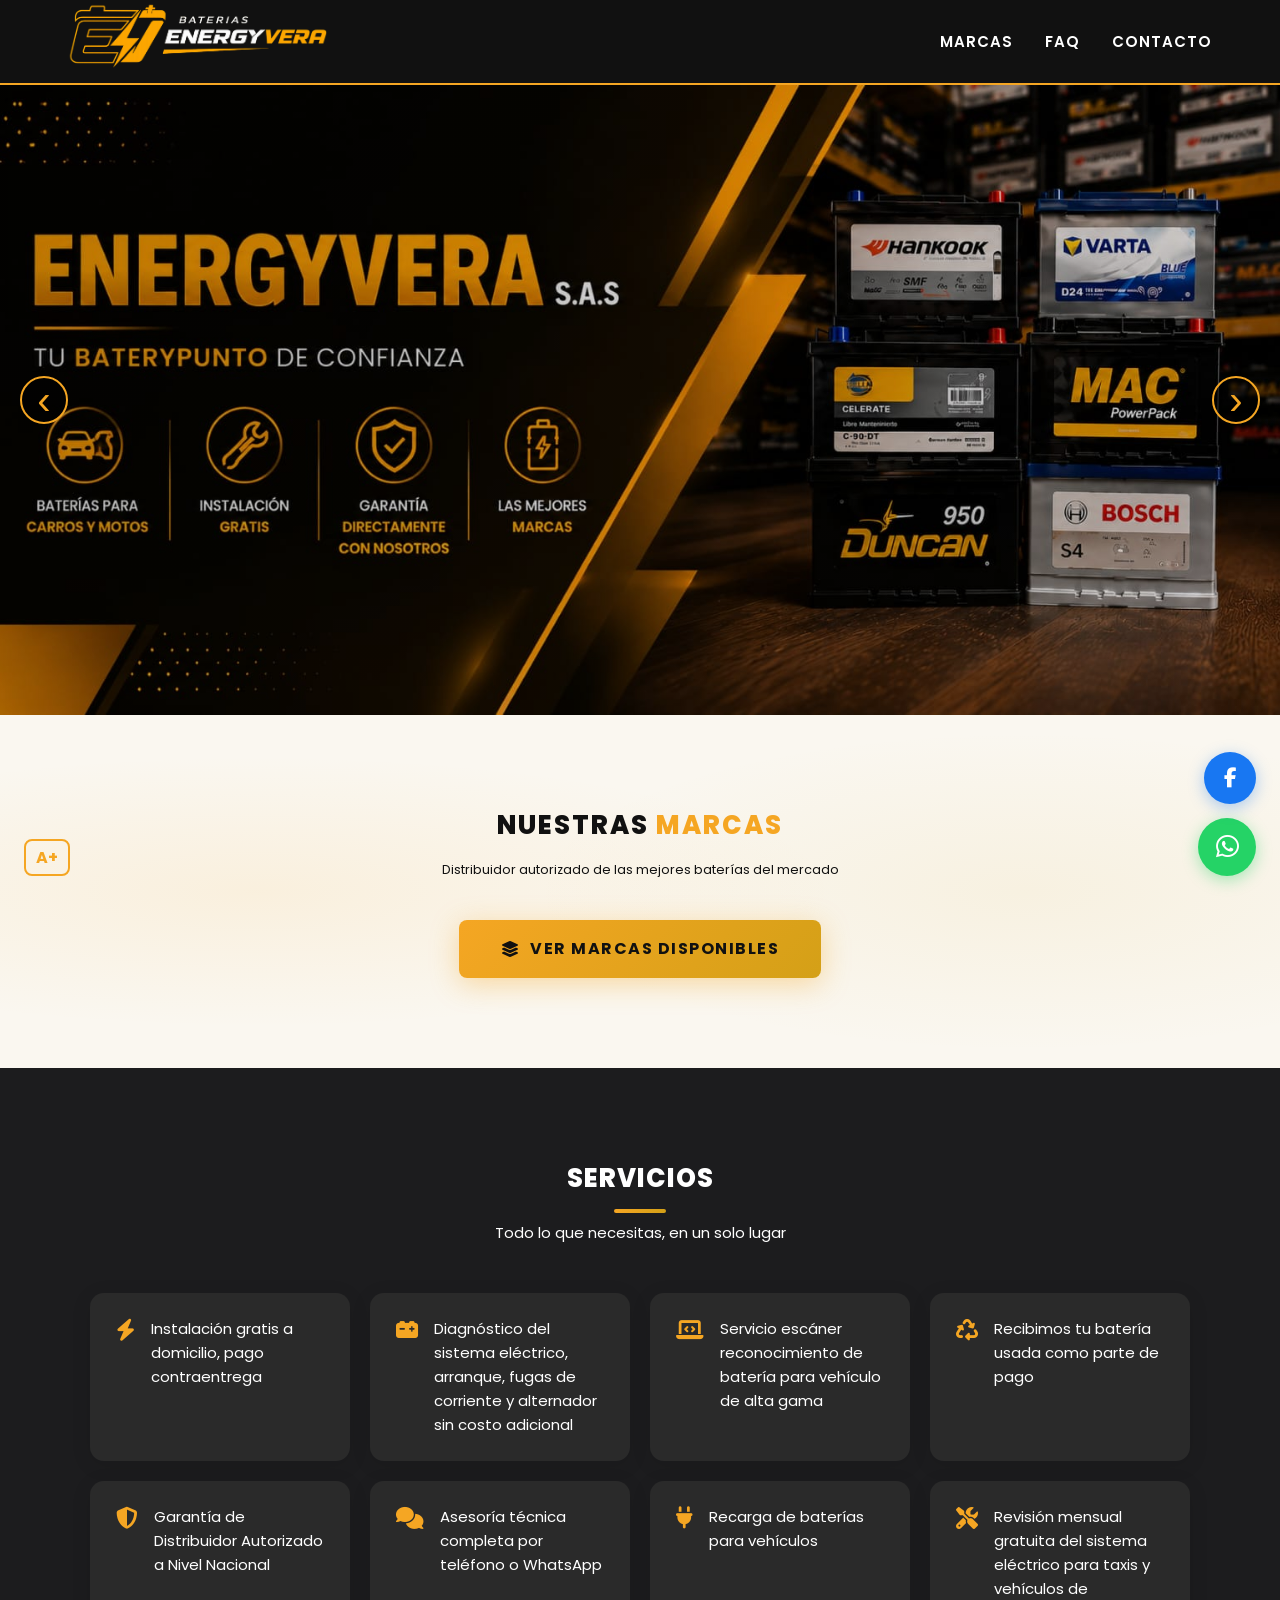
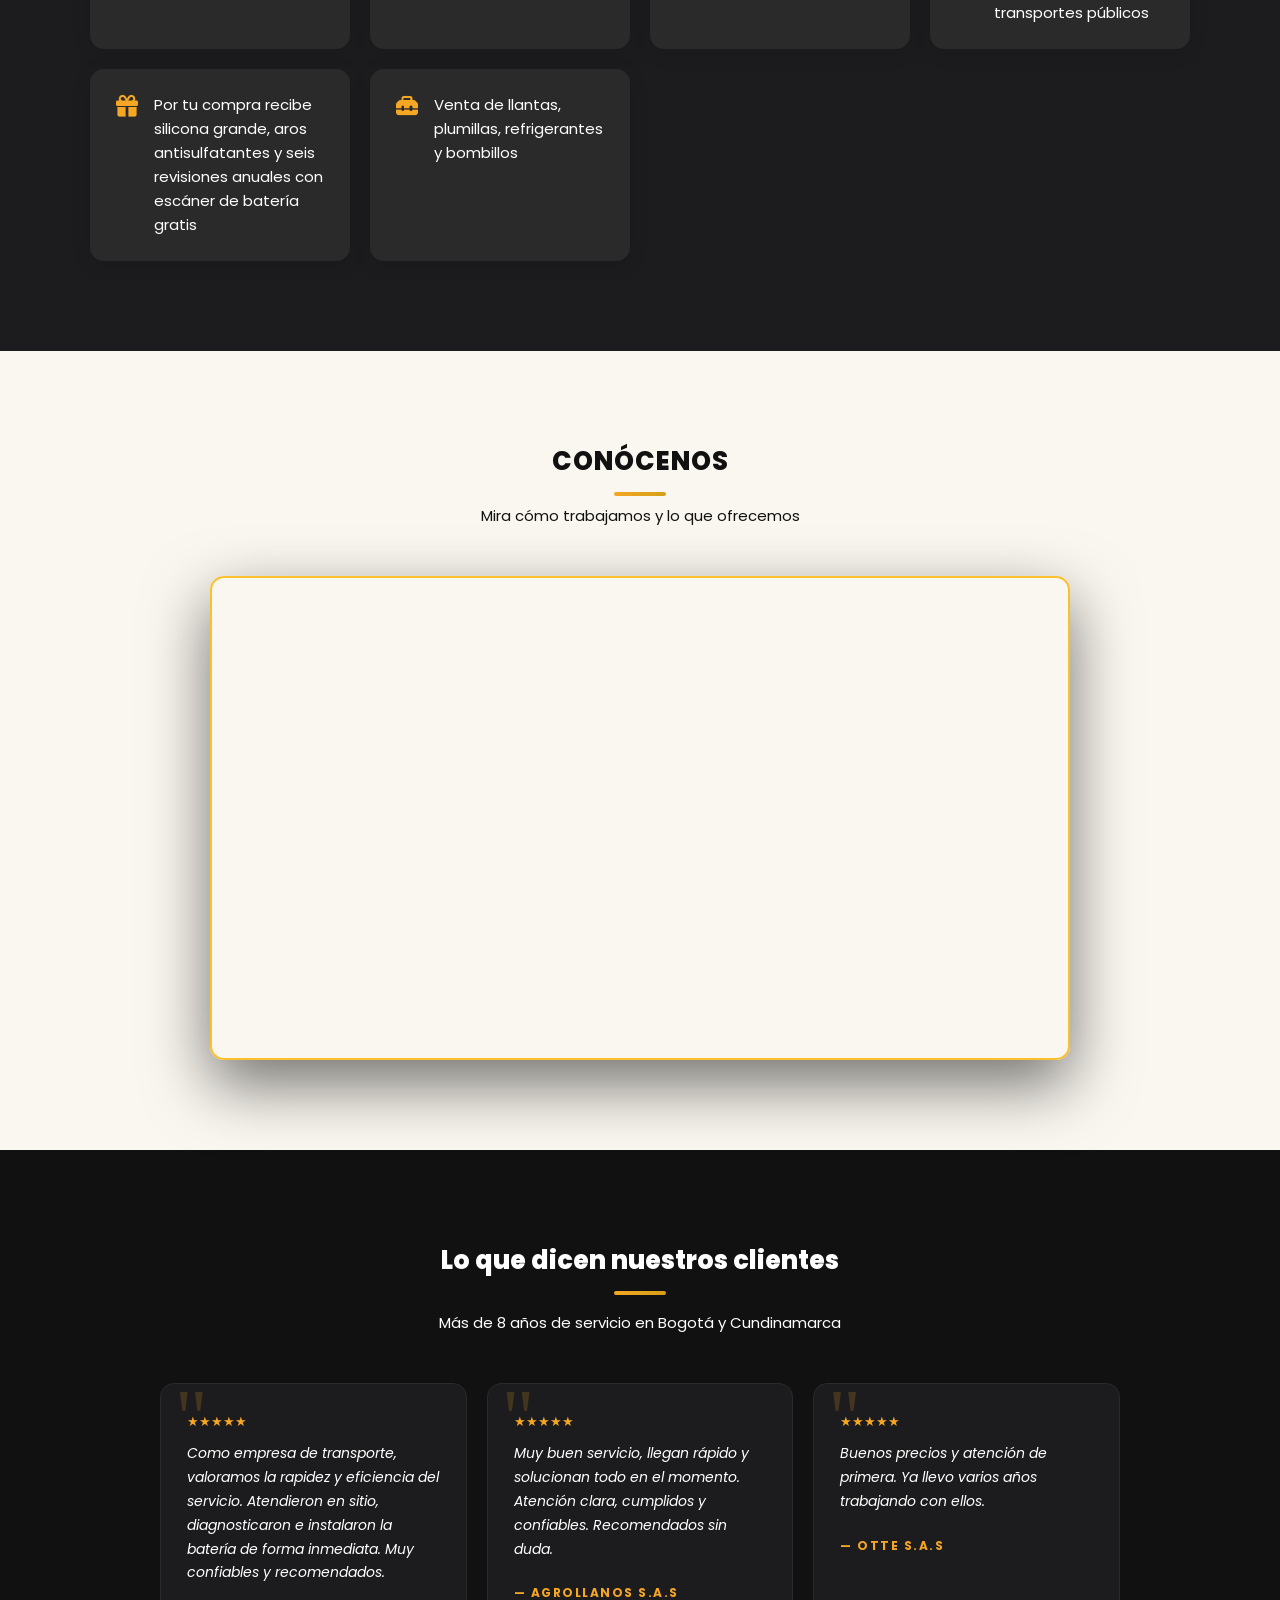
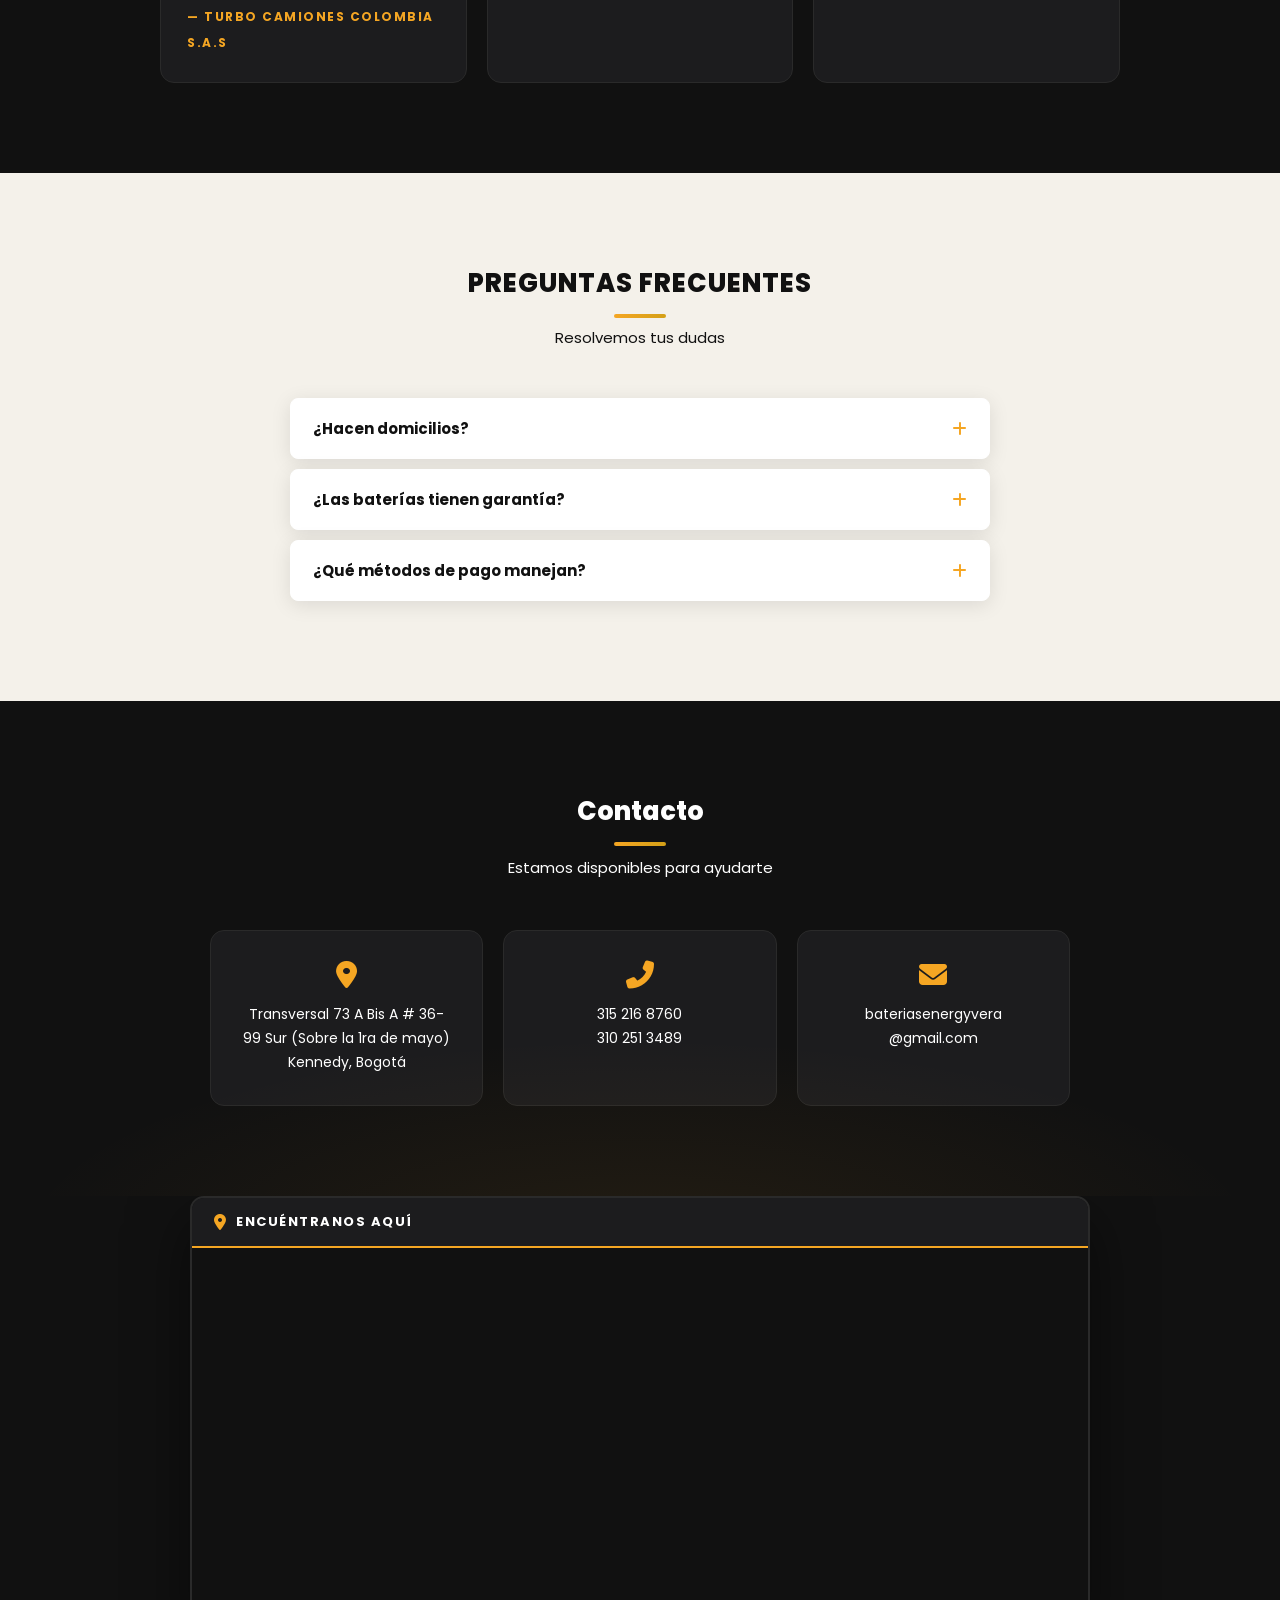
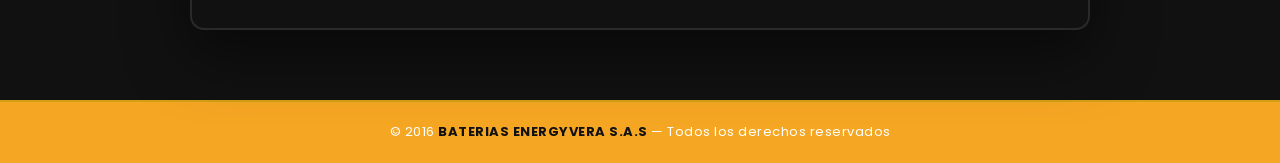
<file: index.html>
<!DOCTYPE html>
<html lang="es">
<head>
  <meta charset="UTF-8">
  <meta name="viewport" content="width=device-width, initial-scale=1.0">
  <title>BATERIAS ENERGYVERA S.A.S</title>
  <link rel="stylesheet" href="CSS/carrusel.css">
  <link rel="stylesheet" href="CSS/style.css">
  <link rel="stylesheet" href="https://cdnjs.cloudflare.com/ajax/libs/font-awesome/6.5.0/css/all.min.css">
  <link href="https://fonts.googleapis.com/css2?family=Poppins:wght@300;400;600;700;800&display=swap" rel="stylesheet">
</head>
<body>

<!--NAVBAR-->
<header>
  <nav>
    <h2><a href="index.html"><img src="IMG/LOGO/LOGO_energyvera.png" alt="Logo Baterías EnergyVera S.A.S" class="nav-logo"></a></h2>
    <ul>
      <li><a href="catalogo.html">Marcas</a></li>
      <li><a href="#faq">FAQ</a></li>
      <li><a href="#contacto">Contacto</a></li>
    </ul>
    <button id="btnFuente" onclick="cambiarFuente()" title="Cambiar tamaño de texto">A+</button>
  </nav>
</header>

<!--CARRUSEL-->
<section class="hero-carousel">
  <div class="carousel-slide active">
    <img src="IMG/CARRUSEL/Carrusel01.jpg" class="carousel-img desktop" alt="Servicios de la empresa">
    <img src="IMG/CARRUSEL/Carrusel01-movil.jpg" class="carousel-img movil" alt="Servicios de la empresa">
    <div class="carousel-overlay"></div>
  </div>
  <div class="carousel-slide">
    <img src="IMG/CARRUSEL/Carrusel02.jpg" class="carousel-img desktop" alt="Garantía respaldada">
    <img src="IMG/CARRUSEL/Carrusel02-movil.jpg" class="carousel-img movil" alt="Garantía respaldada">
    <div class="carousel-overlay"></div>
  </div>

  <button class="carousel-btn prev" onclick="cambiarManual(-1)">&#8249;</button>
  <button class="carousel-btn next" onclick="cambiarManual(1)">&#8250;</button>
</section>

<!--CATALOGO MARCAS-->
<section class="marcas-home">
  <h2>Nuestras <em>marcas</em></h2>
  <p>Distribuidor autorizado de las mejores baterías del mercado</p>
  <a href="catalogo.html" class="btn-marcas">
    <i class="fas fa-layer-group"></i> Ver marcas disponibles
  </a>
</section>

<!-- SERVICIOS -->
<section class="servicios">
  <h2 class="section-title">Servicios</h2>
  <p class="section-sub">Todo lo que necesitas, en un solo lugar</p>
  <ul>
    <li><i class="fas fa-bolt"></i> Instalación gratis a domicilio, pago contraentrega</li>
    <li><i class="fas fa-car-battery"></i> Diagnóstico del sistema eléctrico, arranque, fugas de corriente y alternador sin costo adicional</li>
    <li><i class="fas fa-laptop-code"></i> Servicio escáner reconocimiento de batería para vehículo de alta gama</li>
    <li><i class="fas fa-recycle"></i> Recibimos tu batería usada como parte de pago</li>
    <li><i class="fas fa-shield-alt"></i> Garantía de Distribuidor Autorizado a Nivel Nacional</li>
    <li><i class="fas fa-comments"></i> Asesoría técnica completa por teléfono o WhatsApp</li>
    <li><i class="fas fa-plug"></i> Recarga de baterías para vehículos</li>
    <li><i class="fas fa-tools"></i> Revisión mensual gratuita del sistema eléctrico para taxis y vehículos de transportes públicos</li>
    <li><i class="fas fa-gift"></i> Por tu compra recibe silicona grande, aros antisulfatantes y seis revisiones anuales con escáner de batería gratis</li>
    <li><i class="fas fa-toolbox"></i> Venta de llantas, plumillas, refrigerantes y bombillos</li>

  </ul>
</section>

<!-- VIDEO -->
<section class="video-seccion">
  <h2 class="section-title">Conócenos</h2>
  <p class="section-sub">Mira cómo trabajamos y lo que ofrecemos</p>

  <div class="video-wrapper">

    <iframe width="560" 
    height="315" 
    src="https://www.youtube.com/embed/HqXK4zaJukw?si=_fCs3egr5036qiB1" 
    frameborder="0" 
    allow="accelerometer; autoplay; clipboard-write; encrypted-media; gyroscope; picture-in-picture; web-share" 
    referrerpolicy="strict-origin-when-cross-origin" 
    allowfullscreen>
  </iframe>

  </div>
</section>

<!-- RESEÑAS -->
<section class="resenas">
  <h2>Lo que dicen nuestros clientes</h2>
  <p class="resenas-sub">Más de 8 años de servicio en Bogotá y Cundinamarca</p>
  <div class="resenas-grid">
    <div class="resena-card">
      <div class="resena-estrellas">★★★★★</div>
<p class="resena-texto">Como empresa de transporte, valoramos la rapidez y eficiencia del servicio. Atendieron en sitio, diagnosticaron e instalaron la batería de forma inmediata. Muy confiables y recomendados.</p>      <span class="resena-autor">— TURBO CAMIONES COLOMBIA S.A.S</span>
    </div>
    <div class="resena-card">
      <div class="resena-estrellas">★★★★★</div>
      <p class="resena-texto">Muy buen servicio, llegan rápido y solucionan todo en el momento. Atención clara, cumplidos y confiables. Recomendados sin duda.</p>
      <span class="resena-autor">— AGROLLANOS S.A.S</span>
    </div>
    <div class="resena-card">
      <div class="resena-estrellas">★★★★★</div>
      <p class="resena-texto">Buenos precios y atención de primera. Ya llevo varios años trabajando con ellos.</p>
      <span class="resena-autor">— OTTE S.A.S</span>
    </div>
  </div>
</section>

<!-- FAQ -->
<section class="faq" id="faq">
  <h2 class="section-title">Preguntas frecuentes</h2>
  <p class="section-sub">Resolvemos tus dudas</p>

  <div class="faq-lista">
    <div class="faq-item">
      <button class="faq-pregunta" onclick="toggleFaq(this)">
        ¿Hacen domicilios?
        <i class="fas fa-plus faq-icon"></i>
      </button>
      <div class="faq-respuesta">
        Sí, realizamos entregas e instalación a domicilio en Bogotá y parte de Cundinamarca sin costo adicional.
      </div>
    </div>

    <div class="faq-item">
      <button class="faq-pregunta" onclick="toggleFaq(this)">
        ¿Las baterías tienen garantía?
        <i class="fas fa-plus faq-icon"></i>
      </button>
      <div class="faq-respuesta">
        Todas nuestras baterías cuentan con garantía directamente con nosotros como distribuidor autorizado.
      </div>
    </div>

    <div class="faq-item">
      <button class="faq-pregunta" onclick="toggleFaq(this)">
        ¿Qué métodos de pago manejan?
        <i class="fas fa-plus faq-icon"></i>
      </button>
      <div class="faq-respuesta">
        Efectivo, tarjetas débito y crédito, transferencias bancarias, Addi y Sistecredito.
      </div>
    </div>
  </div>
</section>

<!-- CONTACTO -->
<section id="contacto">
  <h2>Contacto</h2>
  <p class="contacto-sub">Estamos disponibles para ayudarte</p>
  <div class="contacto-cards">
    <div class="contacto-card">
      <i class="fas fa-map-marker-alt"></i>
      <p>Transversal 73 A Bis A # 36-99 Sur (Sobre la 1ra de mayo)<br>Kennedy, Bogotá</p>
    </div>
    <div class="contacto-card">
      <i class="fas fa-phone-alt"></i>
      <p>315 216 8760<br>310 251 3489</p>
    </div>
    <div class="contacto-card">
      <i class="fas fa-envelope"></i>
      <p>bateriasenergyvera<br>@gmail.com</p>
    </div>
  </div>
</section>

<!-- MAPA -->
<div class="mapa-seccion">
  <div class="mapa-wrapper">
    <div class="mapa-header">
      <i class="fas fa-map-marker-alt"></i>
      <span>Encuéntranos aquí</span>
    </div>
    <iframe
      src="https://www.google.com/maps/embed?pb=!1m18!1m12!1m3!1d3976.8644746287537!2d-74.147925!3d4.618256!2m3!1f0!2f0!3f0!3m2!1i1024!2i768!4f13.1!3m3!1m2!1s0x8e3f9e97f93f43eb%3A0x19662b687ab24bd9!2zVHYuIDczYSBCaXMgQSAjIDM2LTk5LCBLZW5uZWR5LCBCb2dvdMOhLCBELkMuLCBCb2dvdMOhLCBCb2dvdMOhLCBELkMu!5e0!3m2!1ses-419!2sco!4v1778017292939!5m2!1ses-419!2sco"
      class="mapa-frame"
      loading="lazy"
      allowfullscreen=""
      referrerpolicy="no-referrer-when-downgrade">
    </iframe>
  </div>
</div> 

<!-- BOTON WSP -->
<div class="wsp-float">
  <button class="wsp-btn" id="wspBtn">
    <i class="fab fa-whatsapp"></i>
  </button>
  <div class="wsp-menu" id="wspMenu">
    <a href="https://api.whatsapp.com/send?phone=573152168760" target="_blank">Asesor Jeison Vera</a>
    <a href="https://api.whatsapp.com/send?phone=573102513489" target="_blank">Asesora Jazmin Vera</a>
  </div>
</div>

<!-- BOTÓN FACEBOOK -->
<div class="fb-float">
  <a href="https://www.facebook.com/share/18U4XaW8nF/" target="_blank" class="fb-btn">
    <i class="fab fa-facebook-f"></i>
  </a>
</div>

<!-- FOOTER -->
<footer>
  <p>© 2016 <span>BATERIAS ENERGYVERA S.A.S</span> — Todos los derechos reservados</p>
</footer>

<script src="JS/carrusel.js"></script>
<script src="JS/botones.js"></script>
<script>
  function toggleFaq(btn) {
    const item = btn.closest('.faq-item');
    const isOpen = item.classList.contains('open');
    document.querySelectorAll('.faq-item').forEach(i => i.classList.remove('open'));
    if (!isOpen) item.classList.add('open');
  }

//aumentar tamaño del texto
function cambiarFuente() {
  const html   = document.documentElement;
  const actual = parseFloat(html.style.fontSize) || 16;
  html.style.fontSize = actual >= 22 ? '16px' : (actual + 2) + 'px';
}
</script>

</body>
</html>
</file>
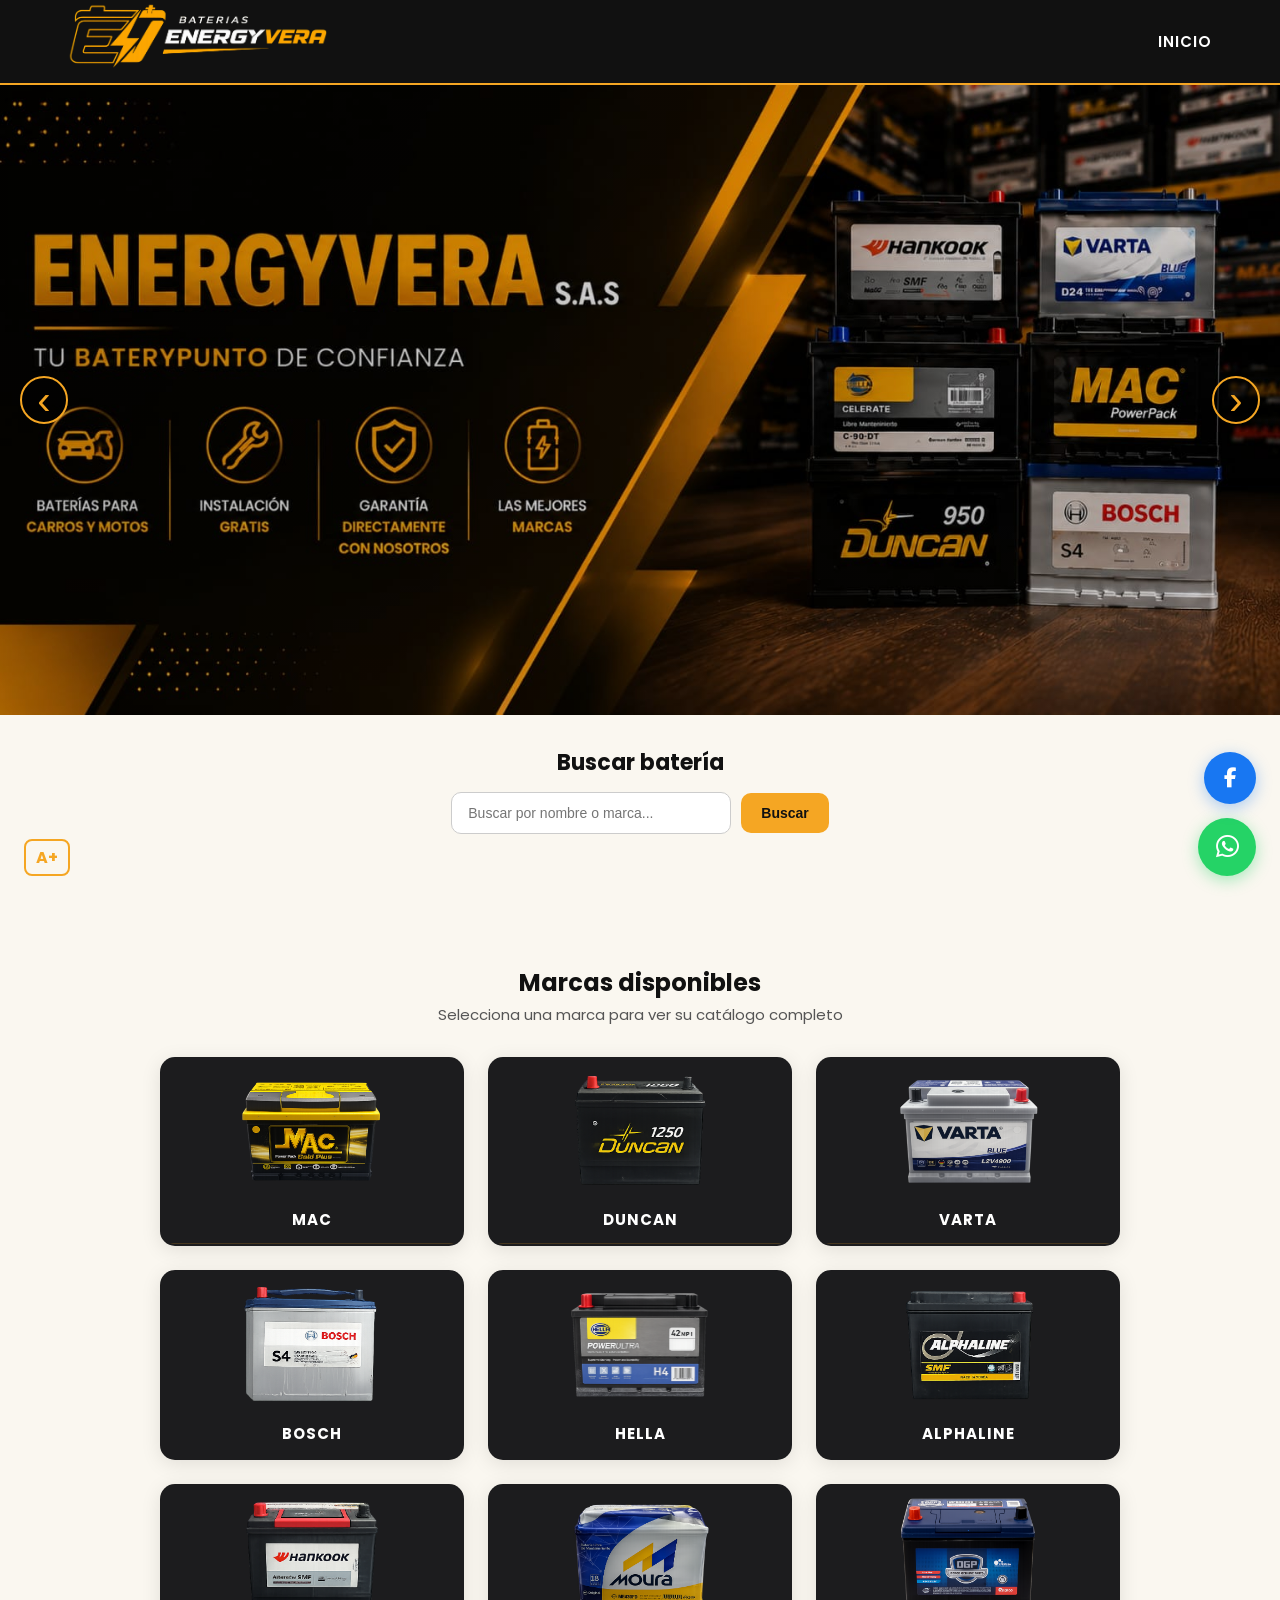
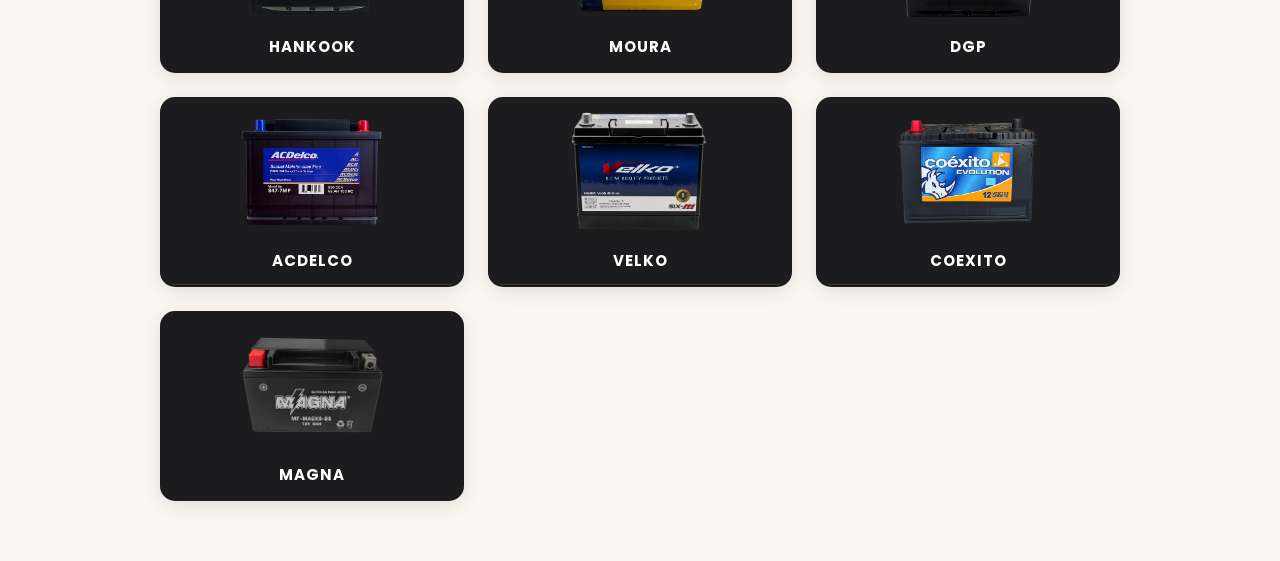
<file: catalogo.html>
<!DOCTYPE html>
<html lang="es">
<head>
    <meta charset="UTF-8">
    <meta name="viewport" content="width=device-width, initial-scale=1.0">
    <title>Catálogo - Energyvera</title>
    <link rel="stylesheet" href="CSS/style.css">
    <link rel="stylesheet" href="CSS/catalogo.css">
    <link rel="stylesheet" href="CSS/carrusel.css">
    <link rel="stylesheet" href="https://cdnjs.cloudflare.com/ajax/libs/font-awesome/6.5.0/css/all.min.css">
    <link href="https://fonts.googleapis.com/css2?family=Poppins:wght@300;400;600;700;800&display=swap" rel="stylesheet">
</head>
<body>

<header>
    <nav>
        <h2><a href="index.html"><img src="IMG/LOGO/LOGO_energyvera.png" alt="Logo Baterias EnergyVera S.A.S" class="nav-logo"></a></h2>
        <ul>
            <li><a href="index.html">Inicio</a></li>
        </ul>
        <button id="btnFuente" onclick="cambiarFuente()" title="Cambiar tamaño de texto">A+</button>
    </nav>
</header>

<!--CARRUSEL-->
<section class="hero-carousel">
  <div class="carousel-slide active">
    <img src="IMG/CARRUSEL/Carrusel01.jpg" class="carousel-img desktop" alt="Servicios de la empresa">
    <img src="IMG/CARRUSEL/Carrusel01-movil.jpg" class="carousel-img movil" alt="Servicios de la empresa">
    <div class="carousel-overlay"></div>
  </div>
  <div class="carousel-slide">
    <img src="IMG/CARRUSEL/Carrusel02.jpg" class="carousel-img desktop" alt="Garantía respaldada">
    <img src="IMG/CARRUSEL/Carrusel02-movil.jpg" class="carousel-img movil" alt="Garantía respaldada">
    <div class="carousel-overlay"></div>
  </div>

  <button class="carousel-btn prev" onclick="cambiarManual(-1)">&#8249;</button>
  <button class="carousel-btn next" onclick="cambiarManual(1)">&#8250;</button>
</section>

<!--BOTON WSP-->
<div class="wsp-float">
  <button class="wsp-btn" id="wspBtn"><i class="fab fa-whatsapp"></i></button>
  <div class="wsp-menu" id="wspMenu">
    <a href="https://api.whatsapp.com/send?phone=573152168760" target="_blank">Asesor Jeison Vera</a>
    <a href="https://api.whatsapp.com/send?phone=573102513489" target="_blank">Asesora Jazmin Vera</a>
  </div>
</div>

<div class="fb-float">
  <a href="href="https://www.facebook.com/share/18U4XaW8nF/"" target="_blank" class="fb-btn"><i class="fab fa-facebook-f"></i></a>
</div>

<section class="buscador">
    <h2>Buscar batería</h2>
    <div class="buscador-row">
        <input type="text" id="inputBusqueda" onkeyup="buscar()" placeholder="Buscar por nombre o marca...">
        <button onclick="buscar()">Buscar</button>
    </div>
</section>

<div id="resultados" class="productos"></div>

<section class="catalogo">
    <h1>Marcas disponibles</h1>
    <p class="catalogo-subtitulo">Selecciona una marca para ver su catálogo completo</p>

    <div class="marcas-grid">
      <a class="marca" href="marca.html?marca=mac">
        <img src="IMG/MAC/MAC.jpg" alt="MAC">
        <h3>MAC</h3>
      </a>

      <a class="marca" href="marca.html?marca=duncan">
        <img src="IMG/DUNCAN/DUNCAN.jpg" alt="DUNCAN">
        <h3>DUNCAN</h3>
      </a>
      <a class="marca" href="marca.html?marca=varta">
        <img src="IMG/VARTA/VARTA.jpg" alt="VARTA">
        <h3>VARTA</h3>
      </a>
      <a class="marca" href="marca.html?marca=bosch">
        <img src="IMG/BOSCH/BOSCH.jpg" alt="BOSCH">
        <h3>BOSCH</h3>
      </a>
      <a class="marca" href="marca.html?marca=hella">
        <img src="IMG/HELLA/HELLA.jpg" alt="HELLA">
        <h3>HELLA</h3>
      </a>
      <a class="marca" href="marca.html?marca=alphaline">
        <img src="IMG/ALPHALINE/ALPHALINE.jpg" alt="ALPHALINE">
        <h3>ALPHALINE</h3>
      </a>
      <a class="marca" href="marca.html?marca=hankook">
        <img src="IMG/HANKOOK/HANKOOK.jpg" alt="HANKOOK">
        <h3>HANKOOK</h3>
      </a>
      <a class="marca" href="marca.html?marca=moura">
        <img src="IMG/MOURA/MOURA.jpg" alt="MOURA">
        <h3>MOURA</h3>
      </a>
      <a class="marca" href="marca.html?marca=dgp">
        <img src="IMG/DGP/DGP.jpg" alt="DGP">
        <h3>DGP</h3>
      </a>
      <a class="marca" href="marca.html?marca=acdelco">
        <img src="IMG/ACDELCO/ACDELCO.jpg" alt="ACDELCO">
        <h3>ACDELCO</h3>
      </a>
      <a class="marca" href="marca.html?marca=velko">
        <img src="IMG/VELKO/VELKO.jpg" alt="VELKO">
        <h3>VELKO</h3>
      </a>
      <a class="marca" href="marca.html?marca=coexito">
        <img src="IMG/COEXITO/COEXITO.jpg" alt="COEXITO">
        <h3>COEXITO</h3>
      </a>
      <a class="marca" href="marca.html?marca=magna">
        <img src="IMG/MAGNA/MAGNA.jpg" alt="MAGNA">
        <h3>MAGNA</h3>
      </a>

    </div>
</section>

<script src="JS/carrusel.js"></script>
<script src="JS/botones.js"></script>
<script src="JS/marca.js"></script>
<script src="JS/catalogo.js"></script>

<script>
  function cambiarFuente() {
    const html   = document.documentElement;
    const actual = parseFloat(html.style.fontSize) || 16;
    html.style.fontSize = actual >= 22 ? '16px' : (actual + 2) + 'px';
  }
</script>

</body>
</html>
</file>
<file: CSS/carrusel.css>
/* CARRUSEL */


/* -- Contenedor principal */
.hero-carousel {
  position: relative;
  width: 100%;
  overflow: visible;
}


/* -- Slide individual */
.carousel-slide {
  display: none;
  height: 70vh;
  min-height: 400px;
  max-height: 650px;
  position: relative;
}

/* El slide activo es el único visible */
.carousel-slide.active {
  display: block;
}

/* La imagen cubre todo el slide sin deformarse */
.carousel-img {
  width: 100%;
  height: 100%;
  object-fit: cover;
  object-position: center;
}


/* -- Overlay
   Capa semitransparente sobre la imagen */
.carousel-overlay {
  position: absolute;
  inset: 0;
  display: flex;
  align-items: center;
  justify-content: flex-start;
  padding-left: 80px;
  padding-right: 40px;
  background: linear-gradient(to right, rgba(0,0,0,0.25), rgba(0,0,0,0.1));
}


/* -- Contenido del slide */
.carousel-content {
  color: white;
  max-width: 500px;
  animation: fadeUp 1s ease;
  text-align: left;
}

.carousel-title {
  color: var(--ambar);
  font-size: 3.25rem;      /* 52px */
  font-weight: 900;
  line-height: 1.1;
  margin-bottom: 10px;
  text-transform: uppercase;
  letter-spacing: 1px;
  text-shadow: 0 4px 15px rgba(0,0,0,0.6);
}

.carousel-text {
  font-size: 1.125rem;     /* 18px */
  font-weight: 700;
  opacity: 0.9;
  margin-top: 10px;
  line-height: 1.4;
}

.carousel-btn {
  position: absolute;
  top: 50%;
  transform: translateY(-50%);
  z-index: 10;
  background: rgba(0, 0, 0, 0.45);
  border: 2px solid var(--ambar);
  color: var(--ambar);
  font-size: 2.5rem;
  width: 48px;
  height: 48px;
  border-radius: 50%;
  cursor: pointer;
  display: flex;
  align-items: center;
  justify-content: center;
  transition: background var(--t), transform var(--t);
  line-height: 1;
}

.carousel-btn:hover {
  background: var(--ambar);
  color: var(--negro);
  transform: translateY(-50%) scale(1.1);
}

.carousel-btn.prev { left: 20px; }
.carousel-btn.next { right: 20px; }

@media (max-width: 768px) {
  .carousel-btn { width: 38px; height: 38px; font-size: 1.75rem; }
}

/* -- Responsive 768px */
@media (max-width: 768px) {
  .carousel-slide { height: 450px; }
  .carousel-img { object-position: center top; }

  .carousel-overlay {
    padding: 20px;
    align-items: center;
    justify-content: center;
    text-align: center;
  }

  .carousel-title { font-size: 1.875rem; } /* 30px */
  .carousel-text  { font-size: 0.875rem; } /* 14px */
}

/*-- Carousel movil*/
.carousel-img.movil  { display: none; }

@media (max-width: 768px) {
  .carousel-img.desktop { display: none; }
  .carousel-img.movil   { display: block; }
}
</file>
<file: CSS/style.css>
/* Estilos globales — negro carbón, ámbar, dorado y crema
index, catálogo y marca. */

/* -- Reset
   Limpia márgenes y rellenos por defecto del navegador */
*, *::before, *::after {
  margin: 0;
  padding: 0;
  box-sizing: border-box;
}


/* -- Variables
   colores, sombras, radios y tiempos de transición
   --marca-color se sobreescribe dinámicamente desde marca.js con JS. */
:root {
  --negro:         #111111;
  --carbon:        #1c1c1e;
  --gris-oscuro:   #2a2a2a;
  --gris-medio:    #555;
  --gris-claro:    #f4f1ea;
  --crema:         #faf7f0;
  --blanco:        #ffffff;

  --ambar:         #f5a623;
  --ambar-claro:   #ffc346;
  --dorado:        #d4a017;
  --dorado-oscuro: #a07810;
  --amarillo:      #fdcc39;
  --amarillo-hover:#f5a623;

  /* sobreescrita por JS en marca.html */
  --marca-color:   #fdcc39;

  --sombra-suave:  0 4px 20px rgba(0,0,0,0.10);
  --sombra-media:  0 8px 32px rgba(0,0,0,0.18);
  --sombra-fuerte: 0 20px 60px rgba(0,0,0,0.30);

  --radio:     14px;
  --radio-sm:  8px;
  --t:         0.28s ease;
}

/* -- Base*/
html {
  scroll-behavior: smooth;
  font-size: 16px;
}

body {
  font-family: 'Poppins', sans-serif;
  background: var(--crema);
  color: var(--negro);
  line-height: 1.6;
}

ul { 
  list-style: none; }


/* -- Tipografía */
h1, h2, h3, h4 { 
  font-family: 'Poppins', sans-serif; }

.section-title {
  display: inline-block;
  font-size: 2.125rem;     /* 34px */
  font-weight: 800;
  text-transform: uppercase;
  letter-spacing: 1px;
  color: var(--negro);
  margin-bottom: 8px;
}
/* La línea decorativa ambar debajo de los títulos de sección */
.section-title::after {
  content: '';
  display: block;
  width: 52px;
  height: 4px;
  background: linear-gradient(90deg, var(--ambar), var(--dorado));
  border-radius: 2px;
  margin: 10px auto 0;
}

.section-sub {
  font-size: 0.9375rem;    /* 15px */
  color: var(--gris-medio);
  margin-bottom: 48px;
}


/* -- Navbar */
header {
  background: var(--negro);
  position: sticky;
  top: 0;
  z-index: 200;
  border-bottom: 2px solid var(--ambar);
}

nav {
  display: flex;
  justify-content: space-between;
  align-items: center;
  max-width: 1200px;
  margin: 0 auto;
  padding: 0 28px;
  height: 83px;
}

/* Nombre de la empresa en el navbar */
.nav-logo {
  height: 65px;
  width: auto;
  vertical-align: middle;
  margin-right: 10px;
}

nav h2 {
  margin-right: 0; 
  margin-left: 0;
  padding-left: 0;

}

/* Desactiva la línea decorativa que tienen los h2 globalmente */
nav h2::after { 
  display: none; }

nav ul { 
  display: flex; gap: 32px; }

/*Logo*/
nav h2 a {
  text-decoration: none;
  display: inline-flex;
}

/* Links del navbar*/
nav a {
  color: #bbb;
  text-decoration: none;
  font-size: 0.9375rem;    /* 13px */
  font-weight: 600;
  letter-spacing: 1px;
  text-transform: uppercase;
  position: relative;
  transition: color var(--t);
}

nav a[href="catalogo.html"],
nav a[href="#faq"],
nav a[href="#contacto"] {
  color: var(--blanco);
}

nav a[href="catalogo.html"]:hover,
nav a[href="#faq"]:hover,
nav a[href="#contacto"]:hover {
  color: var(--ambar-claro);
}

nav a::after {
  content: '';
  position: absolute;
  left: 0; bottom: -4px;
  width: 0; height: 2px;
  background: var(--ambar);
  transition: width var(--t);
}
nav a:hover { color: var(--ambar-claro); }
nav a:hover::after { width: 100%; }


/* -- Botón de accesibilidad*/
#btnFuente {
  background: transparent;
  border: 2px solid var(--ambar);
  color: var(--ambar);
  font-family: 'Poppins', sans-serif;
  font-weight: 700;
  font-size: 1rem;
  padding: 4px 10px;
  border-radius: 8px;
  cursor: pointer;
  transition: all var(--t);
  position: fixed;
  bottom: 24px;
  left: 24px;
  z-index: 999;
}

#btnFuente:hover {
  background: var(--ambar);
  color: var(--negro);
}


/* -- Sección CTA Marcas */
.marcas-home {
  text-align: center;
  padding: 90px 20px;
  background: var(--crema);
  position: relative;
  overflow: hidden;
}

.marcas-home::before {
  content: '';
  position: absolute; inset: 0;
  background:
    radial-gradient(ellipse 65% 55% at 20% 50%, rgba(245,166,35,0.09) 0%, transparent 70%),
    radial-gradient(ellipse 55% 65% at 80% 50%, rgba(212,160,23,0.07) 0%, transparent 70%);
  pointer-events: none;
}

.marcas-home h2 {
  font-size: 1.60rem;     /* 30px */
  font-weight: 800;
  text-transform: uppercase;
  letter-spacing: 2px;
  color: var(--negro);
  margin-bottom: 14px;
  position: relative;
}
.marcas-home h2::after { display: none; }

/* La palabra en ambar ("marcas") dentro del h2 */
.marcas-home h2 em {
  color: var(--ambar);
  font-style: normal;
}

.marcas-home p {
  color:var(--negro);
  font-size: 0.800rem;         /* 12px */
  margin-bottom: 40px;
  position: relative;
}

/* Botón principal */
.btn-marcas {
  display: inline-flex;
  align-items: center;
  gap: 10px;
  padding: 16px 42px;
  background: linear-gradient(135deg, var(--ambar) 0%, var(--dorado) 100%);
  color: var(--negro);
  font-size: 1rem;         /* 16px */
  font-weight: 700;
  letter-spacing: 1.5px;
  text-transform: uppercase;
  text-decoration: none;
  border-radius: var(--radio-sm);
  box-shadow: 0 6px 28px rgba(245,166,35,0.38);
  transition: transform var(--t), box-shadow var(--t);
  position: relative;
}

.btn-marcas:hover {
  transform: translateY(-3px);
  box-shadow: 0 14px 40px rgba(245,166,35,0.48);
  background: linear-gradient(135deg, var(--ambar-claro) 0%, var(--ambar) 100%);
}


/* -- Sección Servicios */
.servicios {
  padding: 90px 20px;
  text-align: center;
  background: var(--carbon);
}

.servicios h2 {
  color: var(--blanco);
  font-size: 1.60rem;
}

.servicios .section-sub {
  color: var(--blanco);
}

.servicios ul {
  display: grid;
  grid-template-columns: repeat(auto-fit, minmax(255px, 1fr));
  gap: 20px;
  max-width: 1100px;
  margin: 0 auto;
}

.servicios ul li {
  background: var(--gris-oscuro);
  color: var(--blanco);
  padding: 24px 22px;
  border-radius: var(--radio);
  box-shadow: var(--sombra-suave);
  display: flex;
  align-items: flex-start;
  gap: 16px;
  font-size: 0.9375rem;    /* 15px */
  text-align: left;
  border-left: 4px solid transparent;
  transition: transform var(--t), box-shadow var(--t), border-color var(--t);
}

.servicios ul li:hover {
  transform: translateY(-6px);
  box-shadow: var(--sombra-media);
  border-left-color: var(--ambar);
}

/* Íconos de Font Awesome en cada servicio */
.servicios i {
  color: var(--ambar);
  font-size: 1.375rem;     /* 22px */
  flex-shrink: 0;
  margin-top: 2px;
}

/* -- Sección Video */
.video-seccion {
  padding: 90px 20px;
  background: var(--crema);
  text-align: center;
}

.video-seccion h2 {
  color: var(--negro);
  font-size: 1.60rem;
}

.video-seccion p {
  color: var(--negro)
}

.video-seccion .section-sub {
  color: var(--negro);
}

.video-wrapper {
  position: relative;
  width: 100%;
  max-width: 860px;
  margin: 0 auto;
  border-radius: var(--radio);
  border-color: #d4c9b0;
  overflow: hidden;
  box-shadow: 0 24px 64px rgba(0,0,0,0.55);
  border: 2px solid #fbc02d;
  aspect-ratio: 16 / 9;
}

.video-wrapper iframe,
.video-wrapper video {
  position: absolute;
  inset: 0;
  width: 100%;
  height: 100%;
  border: none;
  display: block;
}

@media (max-width: 768px) {
  .video-wrapper { border-radius: var(--radio-sm); }
}

/* -- Sección Reseñas */
.resenas {
  padding: 90px 20px;
  text-align: center;
  background: var(--negro);
  display: flex;
  flex-direction: column;
  align-items: center;
}

.resenas h2 {
  color: var(--blanco);
  font-size: 1.60rem;     /* 34px */
  font-weight: 800;
  margin-bottom: 6px;
}
.resenas h2::after {
  content: '';
  display: block;
  width: 52px; height: 4px;
  background: linear-gradient(90deg, var(--ambar), var(--dorado));
  border-radius: 2px;
  margin: 10px auto 0;
}

.resenas-texto{
  color: var(--blanco);
}

.resenas-sub {
  color: var(--blanco);
  font-size: 0.9375rem;    /* 15px */
  margin-bottom: 48px;
  margin-top: 10px;
}

.resenas .resenas-sub {
  color: var(--blanco);
}

.resenas-grid {
  display: grid;
  grid-template-columns: repeat(auto-fit, minmax(275px, 1fr));
  gap: 20px;
  max-width: 960px;
  width: 100%;
}

.resena-card {
  background: var(--carbon);
  border: 1px solid #2a2a2a;
  border-radius: var(--radio);
  padding: 28px 26px;
  text-align: left;
  position: relative;
  transition: border-color var(--t), transform var(--t);
}
.resena-card:hover {
  border-color: var(--ambar);
  transform: translateY(-5px);
}
/* Comilla decorativa  */
.resena-card::before {
  content: '"';
  font-size: 5rem;         /* 80px */
  color: var(--ambar);
  opacity: 0.18;
  position: absolute;
  top: -6px; left: 14px;
  line-height: 1;
  font-family: Georgia, serif;
}

.resena-estrellas { color: var(--ambar); font-size: 0.8125rem; margin-bottom: 10px; }
.resena-texto {
  font-size: 0.875rem;     /* 14px */
  color:var(--blanco);
  font-style: italic;
  line-height: 1.7;
  margin-bottom: 18px;
  position: relative;
  z-index: 1;
}
.resena-autor {
  font-size: 0.75rem;      /* 12px */
  font-weight: 700;
  color: var(--ambar);
  letter-spacing: 1.5px;
  text-transform: uppercase;
}

/* -- Sección FAQ
   Acordeón hecho con CSS y JS */
.faq {
  padding: 90px 20px;
  background: var(--gris-claro);
  text-align: center;
}
.faq h2 { color: var(--negro); 
font-size: 1.60rem;
}

.faq-lista {
  max-width: 700px;
  margin: 0 auto;
  text-align: left;
}

.faq-item {
  background: var(--blanco);
  border-radius: var(--radio-sm);
  margin-bottom: 10px;
  overflow: hidden;
  box-shadow: var(--sombra-suave);
  border: 1px solid var(--blanco);
}

.faq .section-sub { 
  color: var(--negro); 
}

.faq-respuesta { 
  color: var(--negro); 
}

.faq-pregunta {
  width: 100%;
  background: none;
  border: none;
  padding: 18px 22px;
  display: flex;
  justify-content: space-between;
  align-items: center;
  cursor: pointer;
  font-family: 'Poppins', sans-serif;
  font-size: 0.9375rem;    /* 15px */
  font-weight: 700;
  color: var(--negro);
  text-align: left;
  gap: 12px;
  transition: background var(--t);
}
.faq-pregunta:hover { background: #fdf9f0; }

.faq-icon {
  color: var(--ambar);
  font-size: 1rem;         /* 16px */
  flex-shrink: 0;
  transition: transform var(--t);
}
.faq-item.open .faq-icon { transform: rotate(45deg); }

/* La respuesta usa max-height para animar apertura y cierre */
.faq-respuesta {
  max-height: 0;
  overflow: hidden;
  transition: max-height 0.35s ease, padding 0.3s ease;
  font-size: 0.875rem;     /* 14px */
  color: var(--negro);
  padding: 0 22px;
  line-height: 1.7;
}
.faq-item.open .faq-respuesta {
  max-height: 200px;
  padding: 4px 22px 20px;
}

/* -- Sección Contacto */
#contacto {
  padding: 90px 20px;
  text-align: center;
  background: var(--negro);
  position: relative;
  overflow: hidden;
}
#contacto::before {
  content: '';
  position: absolute; inset: 0;
  background: radial-gradient(ellipse 70% 60% at 50% 110%, rgba(245,166,35,0.08) 0%, transparent 70%);
  pointer-events: none;
}

#contacto h2 {
  color: var(--blanco);
  font-size: 1.60rem;     /* 34px */
  font-weight: 800;
  margin-bottom: 6px;
}
#contacto h2::after {
  content: '';
  display: block;
  width: 52px; height: 4px;
  background: linear-gradient(90deg, var(--ambar), var(--dorado));
  border-radius: 2px;
  margin: 10px auto 0;
}

.contacto-sub {
  color: var(--blanco);
  font-size: 0.9375rem;    /* 15px */
  margin: 10px 0 50px;
}

.contacto-cards {
  display: flex;
  justify-content: center;
  flex-wrap: wrap;
  gap: 20px;
  max-width: 860px;
  margin: 0 auto;
}

.contacto-card {
  background: var(--carbon);
  border: 1px solid #2a2a2a;
  border-radius: var(--radio);
  padding: 30px 32px;
  min-width: 210px;
  flex: 1;
  transition: border-color var(--t), transform var(--t);
}
.contacto-card:hover {
  border-color: var(--ambar);
  transform: translateY(-5px);
}
.contacto-card i {
  font-size: 1.75rem;      /* 28px */
  color: var(--ambar);
  margin-bottom: 14px;
  display: block;
}
.contacto-card p {
  color: var(--blanco);
  font-size: 0.875rem;     /* 14px */
  line-height: 1.7;
  background: none;
  padding: 0;
  border-radius: 0;
  box-shadow: none;
  width: auto;
  max-width: none;
  transition: none;
}
.contacto-card:hover p { background: none; transform: none; }

/* -- Sección Mapa */
.mapa-seccion {
  background: var(--negro);
  padding: 0 20px 70px;
  display: flex;
  justify-content: center;
}

.mapa-wrapper {
  width: 100%;
  max-width: 900px;
  border-radius: var(--radio);
  overflow: hidden;
  border: 2px solid #2a2a2a;
  box-shadow: 0 24px 60px rgba(0,0,0,0.5);
  transition: border-color var(--t), box-shadow var(--t);
}

.mapa-wrapper:hover {
  border-color: var(--ambar);
  box-shadow: 0 28px 70px rgba(245,166,35,0.15);
}

/* --Barra superior del mapa con ícono y texto */
.mapa-header {
  background: var(--carbon);
  border-bottom: 2px solid var(--ambar);
  padding: 14px 22px;
  display: flex;
  align-items: center;
  gap: 10px;
}

.mapa-header i {
  color: var(--ambar);
  font-size: 1rem;        
}

.mapa-header span {
  font-size: 0.8125rem;   
  font-weight: 700;
  letter-spacing: 1.5px;
  text-transform: uppercase;
  color: var(--blanco);
}

/* --Filtro de grises suave que se quita al hacer hover en el wrapper */
.mapa-frame {
  width: 100%;
  height: 380px;
  border: none;
  display: block;
  filter: grayscale(20%) contrast(1.05);
  transition: filter var(--t);
}

.mapa-wrapper:hover .mapa-frame {
  filter: grayscale(0%) contrast(1.05);
}

@media (max-width: 768px) {
  .mapa-frame { height: 260px; }
}

/* -- Footer*/
  footer {
  background: linear-gradient(135deg, var(--ambar) 0%, var(--ambar) 100%);
  color:var(--blanco);
  text-align: center;
  padding: 20px 20px;
  font-size: 0.8125rem;    /* 13px */
  letter-spacing: 0.5px;
  border-top: 2px solid var(--dorado);
}
footer span { color: var(--negro); font-weight: 700; }


/* -- Botones flotantes*/
.wsp-float {
  position: fixed;
  bottom: 24px; right: 24px;
  z-index: 999;
  display: flex;
  align-items: flex-end;
  gap: 10px;
}

.wsp-btn {
  width: 58px; height: 58px;
  border-radius: 50%;
  border: none;
  background: #25D366;
  color: white;
  font-size: 1.625rem;     /* 26px */
  display: flex; align-items: center; justify-content: center;
  cursor: pointer;
  box-shadow: 0 4px 16px rgba(37,211,102,0.4);
  transition: transform var(--t), box-shadow var(--t);
}
.wsp-btn:hover {
  transform: scale(1.1);
  box-shadow: 0 8px 24px rgba(37,211,102,0.5);
}

.wsp-menu {
  display: none;
  flex-direction: column;
  gap: 8px;
  position: absolute;
  right: 68px; bottom: 0;
}
.wsp-menu a {
  background: var(--ambar);
  color: var(--negro);
  padding: 10px 14px;
  border-radius: var(--radio-sm);
  text-decoration: none;
  font-size: 0.8125rem;    /* 13px */
  font-weight: 700;
  white-space: nowrap;
  box-shadow: var(--sombra-suave);
  transition: background var(--t);
}
.wsp-menu a:hover { background: var(--ambar-claro); }
.wsp-menu.show { display: flex; }

.fb-float {
  position: fixed;
  bottom: 96px; right: 24px;
  z-index: 999;
}
.fb-btn {
  width: 52px; height: 52px;
  display: flex; align-items: center; justify-content: center;
  background: #1877F2;
  color: white;
  font-size: 1.25rem;      /* 20px */
  border-radius: 50%;
  text-decoration: none;
  box-shadow: 0 4px 16px rgba(24,119,242,0.35);
  transition: transform var(--t), box-shadow var(--t);
}
.fb-btn:hover {
  transform: scale(1.12);
  box-shadow: 0 8px 24px rgba(24,119,242,0.45);
  background: #145dc0;
}

/* -- Animaciones*/
@keyframes fadeUp {
  from { opacity: 0; transform: translateY(28px); }
  to   { opacity: 1; transform: translateY(0); }
}

/* -- Responsive 768px */
@media (max-width: 768px) {
  nav { flex-direction: column; height: auto; padding: 14px 20px; gap: 12px; }
  nav ul { gap: 16px; flex-wrap: wrap; justify-content: center; }
  .marcas-home h2 { font-size: 2rem; }        /* 32px */
  .resenas-grid { grid-template-columns: 1fr; }
  .contacto-cards { flex-direction: column; }
  .servicios ul li { font-size: 0.875rem; }   /* 14px */
  .faq-lista { max-width: 95%; }
}

/* -- Responsive 480px */
@media (max-width: 480px) {
  .section-title { font-size: 1.625rem; }     /* 26px */
  .btn-marcas { padding: 14px 28px; font-size: 0.875rem; } /* 14px */
}
</file>
<file: CSS/catalogo.css>
/* CATALOGO
   Estilos de catalogo.html y también de marca.html,comparten el buscador y algunas tarjetas */

/*-- Navbar */

nav a[href="index.html"] {
  color: var(--blanco);
}

nav a[href="index.html"]:hover {
  color: var(--ambar-claro);
}

/* -- Sección catálogo */
.catalogo {
  text-align: center;
  padding: 60px 20px;
  background: var(--crema);
}

.catalogo-subtitulo {
  color: var(--gris-medio);
  margin-bottom: 30px;
  font-size: 0.9375rem;    /* 15px */
}

.catalogo .section-title{
  color: var(--negro);
}

.catalogo-subtitulo {
  color: var(--gris-medio);
}


/* -- Grid de marcas*/
.marcas-grid {
  display: grid;
  grid-template-columns: repeat(3, 1fr);
  gap: 24px;
  max-width: 960px;
  margin: 0 auto;
  justify-items: center;
}


/* -- Tarjeta de marca*/
.marca {
  background: var(--carbon);
  padding: 12px;
  border-radius: 15px;
  border: 2px solid #2a2a2a;
  text-align: center;
  width: 100%;
  box-shadow: var(--sombra-suave);
  border: 2px solid transparent;
  transition: transform var(--t), box-shadow var(--t), border-color var(--t);
  position: relative;
  overflow: hidden;
}

/* Franja ámbar que sube desde abajo al hacer hover */
.marca::after {
  content: "Ver productos →";
  position: absolute;
  bottom: 0; left: 0; right: 0;
  background: var(--ambar);
  color: var(--negro);
  font-weight: 700;
  font-size: 0.8125rem;    /* 13px */
  padding: 8px;
  text-align: center;
  transform: translateY(100%);
  transition: transform var(--t);
}

.marca:hover::after { transform: translateY(0); }

.marca:hover {
  border-color: var(--ambar);
  transform: translateY(-6px);
  box-shadow: 0 14px 32px rgba(0,0,0,0.15);
}

.marca img {
  width: 140px;
  height: 120px;
  object-fit: contain;
}

.marca h3 {
  color: var(--blanco);
  margin-top: 10px;
  font-size: 0.9375rem;    /* 15px */
  font-weight: 700;
  letter-spacing: 1px;
}

a.marca {
  text-decoration: none;
}

/* -- Resultados del buscador global*/
.productos {
  display: grid;
  grid-template-columns: repeat(3, 1fr);
  gap: 16px;
  max-width: 960px;
  justify-items: center;
  margin-top: 20px;
  margin: 0 auto 40px;
}

/* Tarjetas de resultado de búsqueda */
.bateria {
  background: var(--carbon);
  border: 1px solid #2a2a2a;
  width: 100%;
  border-radius: var(--radio);
  padding: 15px;
  box-shadow: var(--sombra-suave);
  text-align: center;
  transition: border-color var(--t), transform var(--t);
}

.bateria:hover {
  border-color: var(--ambar);
  box-shadow: var(--sombra-media);
  transform: translateY(-6px);
}

.bateria img {
  width: 100%;
  height: 150px;
  object-fit: contain;
}

.bateria h3 {
  font-size: 1rem;         /* 16px */
  margin: 10px 0;
  color: var(--blanco);
}

/*-- Info baterias modal */
.bateria-desc {
  font-size: 0.75rem;
  color: #aaa;
  margin: 8px 0;
  line-height: 1.5;
  display: -webkit-box;
  -webkit-line-clamp: 2;    /* máximo 2 líneas */
  -webkit-box-orient: vertical;
  overflow: hidden;
}

.bateria-specs {
  display: flex;
  flex-wrap: wrap;
  gap: 6px;
  margin-bottom: 12px;
}

.bateria-specs span {
  background: var(--negro);
  color: #ccc;
  font-size: 0.70rem;
  padding: 3px 8px;
  border-radius: 6px;
  border: 1px solid #3a3a3a;
}

.bateria-footer {
  display: flex;
  justify-content: space-between;
  align-items: center;
  margin-top: auto;
  padding-top: 10px;
  border-top: 1px solid #2a2a2a;
}

.bateria-marca {
  font-size: 0.70rem;
  font-weight: 700;
  color: var(--ambar);
  letter-spacing: 1px;
}

.bateria-cta {
  font-size: 0.75rem;
  font-weight: 700;
  color: var(--ambar);
}

/* -- Buscador global */
.buscador {
  display: flex;
  flex-direction: column;
  align-items: center;
  gap: 12px;
  text-align: center;
  padding: 30px 20px;
  background: var(--crema);
}

.buscador h2 {
  font-size: 1.375rem;     /* 22px */
  font-weight: 700;
  color: var(--negro);
}

.buscador-row {
  display: flex;
  justify-content: center;
  align-items: center;
  gap: 10px;
  flex-wrap: wrap;
}

.buscador input {
  padding: 12px 16px;
  width: 280px;
  border-radius: 10px;
  border: 1px solid #ccc;
  outline: none;
  font-size: 0.875rem;     /* 14px */
  transition: border var(--t), box-shadow var(--t);
}

.buscador input:focus {
  border-color: var(--ambar);
  box-shadow: 0 0 5px rgba(245,166,35,0.4);
}

.buscador button {
  padding: 12px 20px;
  background: var(--ambar);
  color: var(--negro);
  border: none;
  border-radius: 10px;
  cursor: pointer;
  font-weight: 700;
  font-size: 0.875rem;     /* 14px */
  transition: background var(--t), transform var(--t);
}

.buscador button:hover {
  background: var(--ambar-claro);
  transform: translateY(-2px);
}


/* -- Responsive 768px */
@media (max-width: 768px) {
  .marcas-grid { grid-template-columns: repeat(2, 1fr); }
  .productos { grid-template-columns: repeat(2, 1fr); }
  .bateria { width: 90%; }
  .buscador input { width: 80%; }
}

/* -- Responsive 480px */
@media (max-width: 480px) {
  .marcas-grid { grid-template-columns: 1fr; }
}
</file>
